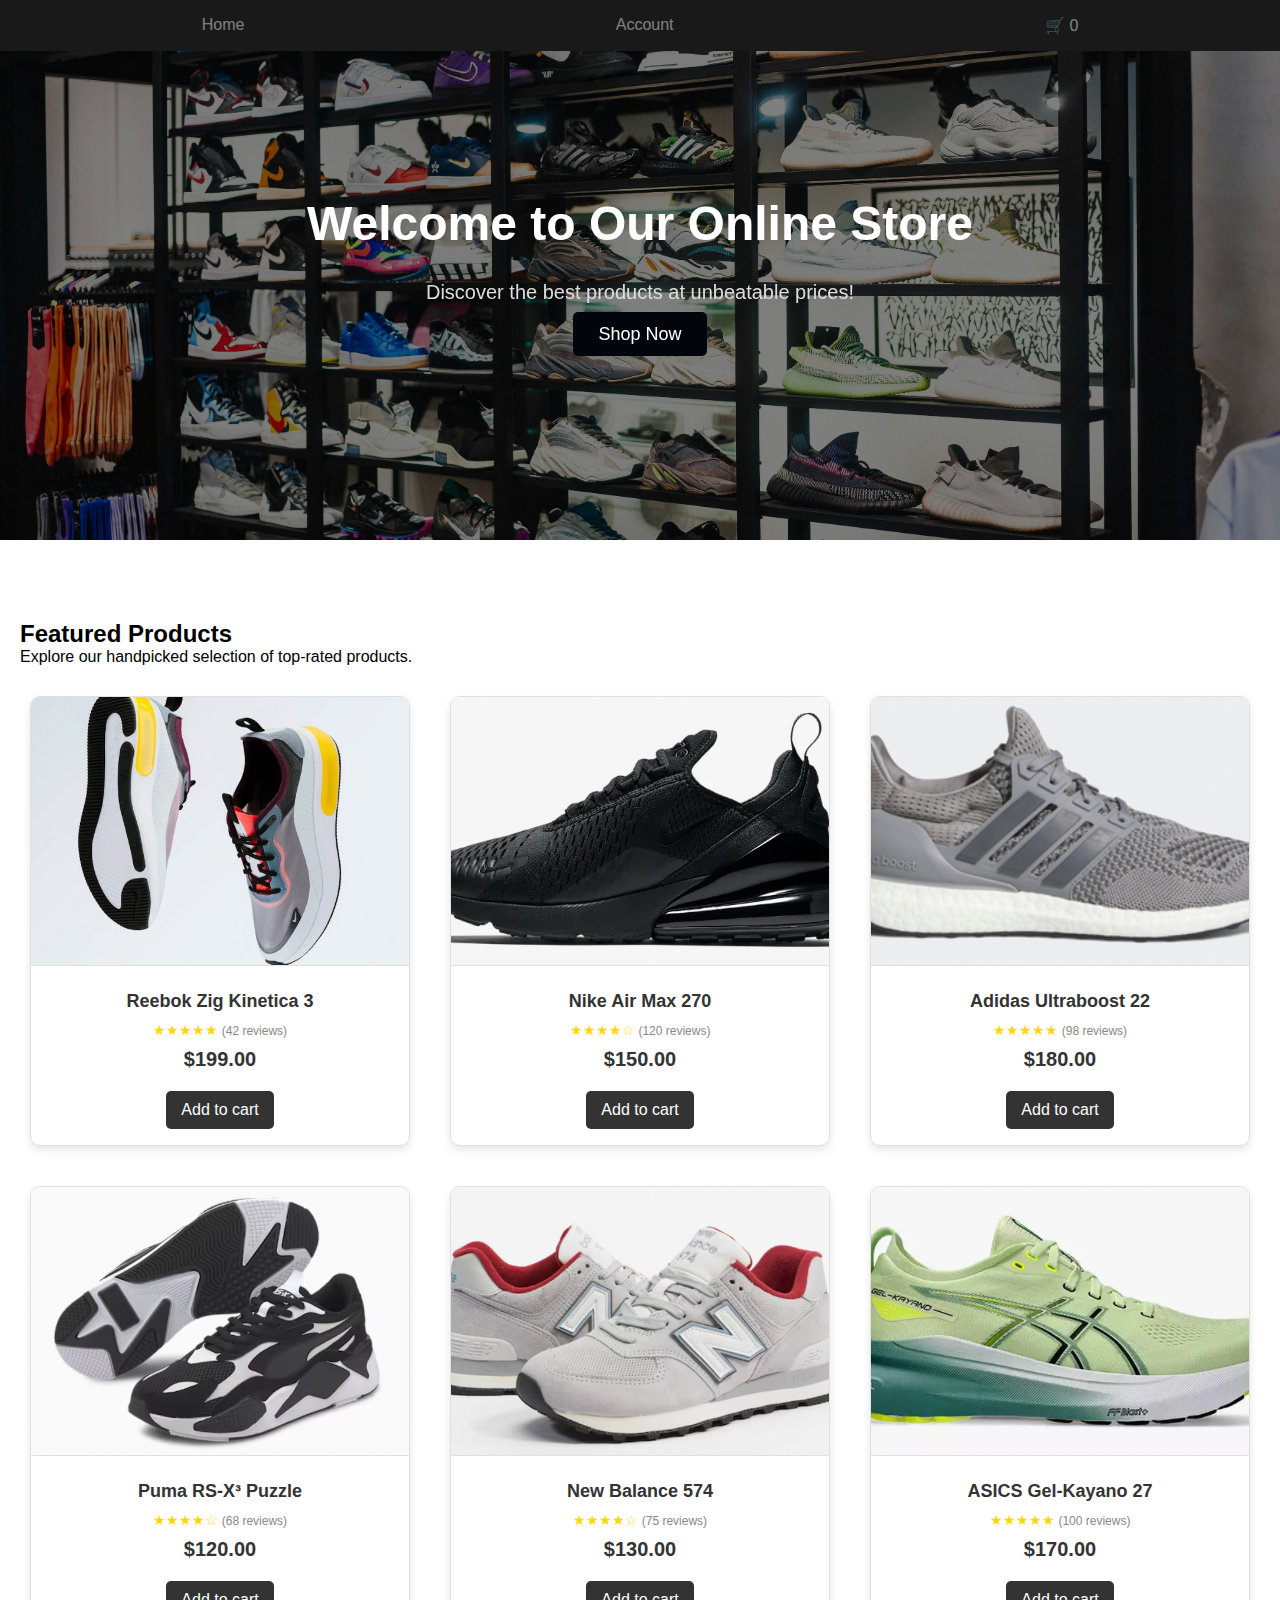
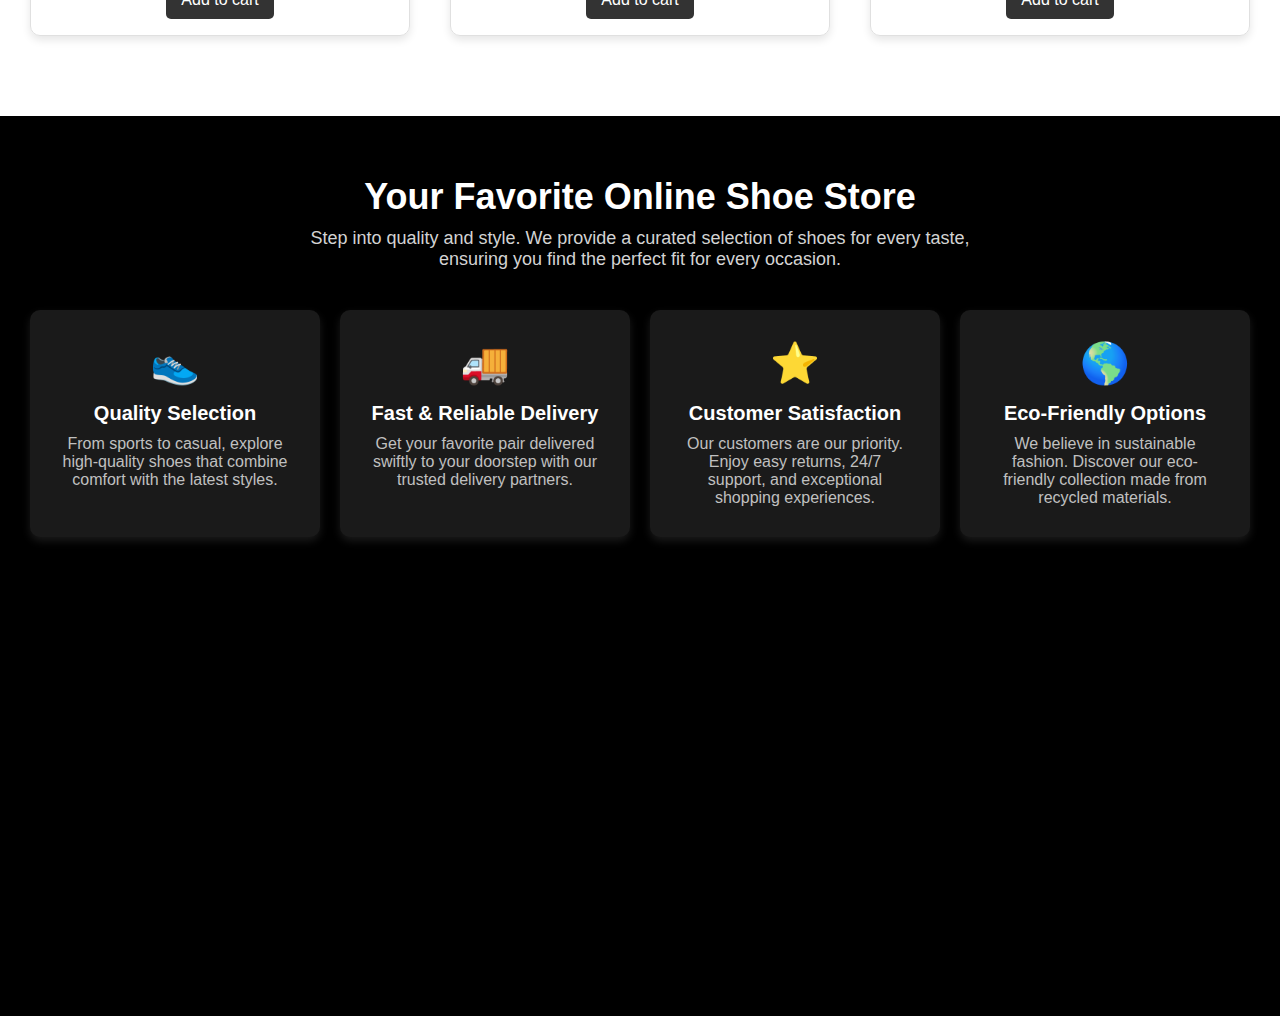
<file: Final Project/index.html>
<!DOCTYPE html>
<html lang="en">
<head>
    <meta charset="UTF-8">
    <meta name="viewport" content="width=device-width, initial-scale=1.0">
    <title>App</title>
    <link rel="stylesheet" href="styles.css">
    <link rel="stylesheet" href="ShoppingCart/shoppingCart.css">
</head>
<body>

    <!-- Navbar -->
    <nav>
        <ul>
            <li><a href="index.html">Home</a></li>
            <li><a href="Account/Account.html">Account</a></li>
            <li class="cart">
                <a href="#" id="cart-icon">
                    <span class="cart-icon">&#128722;</span>
                    <span class="cart-count" id="cart-count">0</span>
                </a>
            </li>
        </ul>
    </nav>

     <!-- Popup Structure -->
     <div id="cart-popup" class="cart-popup" style="display: none;"> <!-- Initially hidden -->
        <div class="cart-popup-content">
            <span class="close-button" id="close-button">&times;</span> 
            <h2>Shopping Cart</h2>
            <div id="shopping-cart-items" class="shopping-cart-items"></div>
            <div class="shopping-cart-total">
                <p id="shopping-cart-total-text" class="shopping-cart-total-text">Subtotal: €0.00</p>
            </div>
            
            <button class="checkout-button">Go to checkout</button>
        </div>
    </div>


    <!-- Hero Banner -->
    <header class="hero-banner">
        <div class="hero-content">
            <h1>Welcome to Our Online Store</h1>
            <p>Discover the best products at unbeatable prices!</p>
            <a href="#featured" class="hero-button">Shop Now</a>
        </div>
    </header>

    <!-- Featured Products Section -->
    <section id="featured">
        <h2>Featured Products</h2>
        <p class="section-description">Explore our handpicked selection of top-rated products.</p>
        <div class="tile-container">
            <!-- Product 1 -->
            <div class="tile">
                <div class="product-tile">
                    <img src="Products/Sneakers.png" alt="Reebok Zig Kinetica 3" class="product-image">
                    <div class="product-info">
                        <h3 class="product-name">Reebok Zig Kinetica 3</h3>
                        <div class="product-rating">★★★★★ <span class="review-count">(42 reviews)</span></div>
                        <p class="product-price">$199.00</p>
                        <button class="add-to-cart-btn" data-item='{"pic": "Products/Sneakers.png","name": "Reebok Zig Kinetica 3", "price": 199, "category": "shoes"}'>Add to cart</button>
                    </div>
                </div>
            </div>
            <!-- Product 2 -->
            <div class="tile">
                <div class="product-tile">
                    <img src="Products/NikeAirMax270.png" alt="Nike Air Max 270" class="product-image">
                    <div class="product-info">
                        <h3 class="product-name">Nike Air Max 270</h3>
                        <div class="product-rating">★★★★☆ <span class="review-count">(120 reviews)</span></div>
                        <p class="product-price">$150.00</p>
                        <button class="add-to-cart-btn" data-item='{"pic": "Products/NikeAirMax270.png", "name": "Nike Air Max 270", "price": 150, "category": "shoes"}'>Add to cart</button>
                    </div>
                </div>
            </div>
            <!-- Product 3 -->
            <div class="tile">
                <div class="product-tile">
                    <img src="Products/AdidasUltraboost.png" alt="Adidas Ultraboost 22" class="product-image">
                    <div class="product-info">
                        <h3 class="product-name">Adidas Ultraboost 22</h3>
                        <div class="product-rating">★★★★★ <span class="review-count">(98 reviews)</span></div>
                        <p class="product-price">$180.00</p>
                        <button class="add-to-cart-btn" data-item='{"pic": "Products/AdidasUltraboost.png","name": "Adidas Ultraboost 22", "price": 180, "category": "shoes"}'>Add to cart</button>
                    </div>
                </div>
            </div>
            <!-- Product 4 -->
            <div class="tile">
                <div class="product-tile">
                    <img src="Products/PumaRSX3.png" alt="Puma RS-X³ Puzzle" class="product-image">
                    <div class="product-info">
                        <h3 class="product-name">Puma RS-X³ Puzzle</h3>
                        <div class="product-rating">★★★★☆ <span class="review-count">(68 reviews)</span></div>
                        <p class="product-price">$120.00</p>
                        <button class="add-to-cart-btn" data-item='{"pic": "Products/PumaRSX3.png","name": "Puma RS-X³ Puzzle", "price": 120, "category": "shoes"}'>Add to cart</button>
                    </div>
                </div>
            </div>
            <!-- Product 5 -->
            <div class="tile">
                <div class="product-tile">
                    <img src="Products/NewBalance574.png" alt="New Balance 574" class="product-image">
                    <div class="product-info">
                        <h3 class="product-name">New Balance 574</h3>
                        <div class="product-rating">★★★★☆ <span class="review-count">(75 reviews)</span></div>
                        <p class="product-price">$130.00</p>
                        <button class="add-to-cart-btn" data-item='{"pic": "Products/NewBalance574.png", "name": "New Balance 574", "price": 130, "category": "shoes"}'>Add to cart</button>
                    </div>
                </div>
            </div>
            <!-- Product 6 -->
            <div class="tile">
                <div class="product-tile">
                    <img src="Products/ASICSGelKayano.png" alt="ASICS Gel-Kayano 27" class="product-image">
                    <div class="product-info">
                        <h3 class="product-name">ASICS Gel-Kayano 27</h3>
                        <div class="product-rating">★★★★★ <span class="review-count">(100 reviews)</span></div>
                        <p class="product-price">$170.00</p>
                        <button class="add-to-cart-btn" data-item='{"pic": "Products/ASICSGelKayano.png","name": "ASICS Gel-Kayano 27", "price": 170, "category": "shoes"}'>Add to cart</button>
                    </div>
                </div>
            </div>
        </div>
    </section>

    <!-- About Section -->
<section class="about-section">
    <div class="about-header">
        <h2>Your Favorite Online Shoe Store</h2>
        <p>Step into quality and style. We provide a curated selection of shoes for every taste, ensuring you find the perfect fit for every occasion.</p>
    </div>

    <div class="about-cards">
        <div class="about-card">
            <div class="card-icon">👟</div>
            <h3>Quality Selection</h3>
            <p>From sports to casual, explore high-quality shoes that combine comfort with the latest styles.</p>
        </div>

        <div class="about-card">
            <div class="card-icon">🚚</div>
            <h3>Fast & Reliable Delivery</h3>
            <p>Get your favorite pair delivered swiftly to your doorstep with our trusted delivery partners.</p>
        </div>

        <div class="about-card">
            <div class="card-icon">⭐</div>
            <h3>Customer Satisfaction</h3>
            <p>Our customers are our priority. Enjoy easy returns, 24/7 support, and exceptional shopping experiences.</p>
        </div>

        <div class="about-card">
            <div class="card-icon">🌎</div>
            <h3>Eco-Friendly Options</h3>
            <p>We believe in sustainable fashion. Discover our eco-friendly collection made from recycled materials.</p>
        </div>
    </div>
</section>



    <script src="script.js"></script>

</body>
</html>
</file>
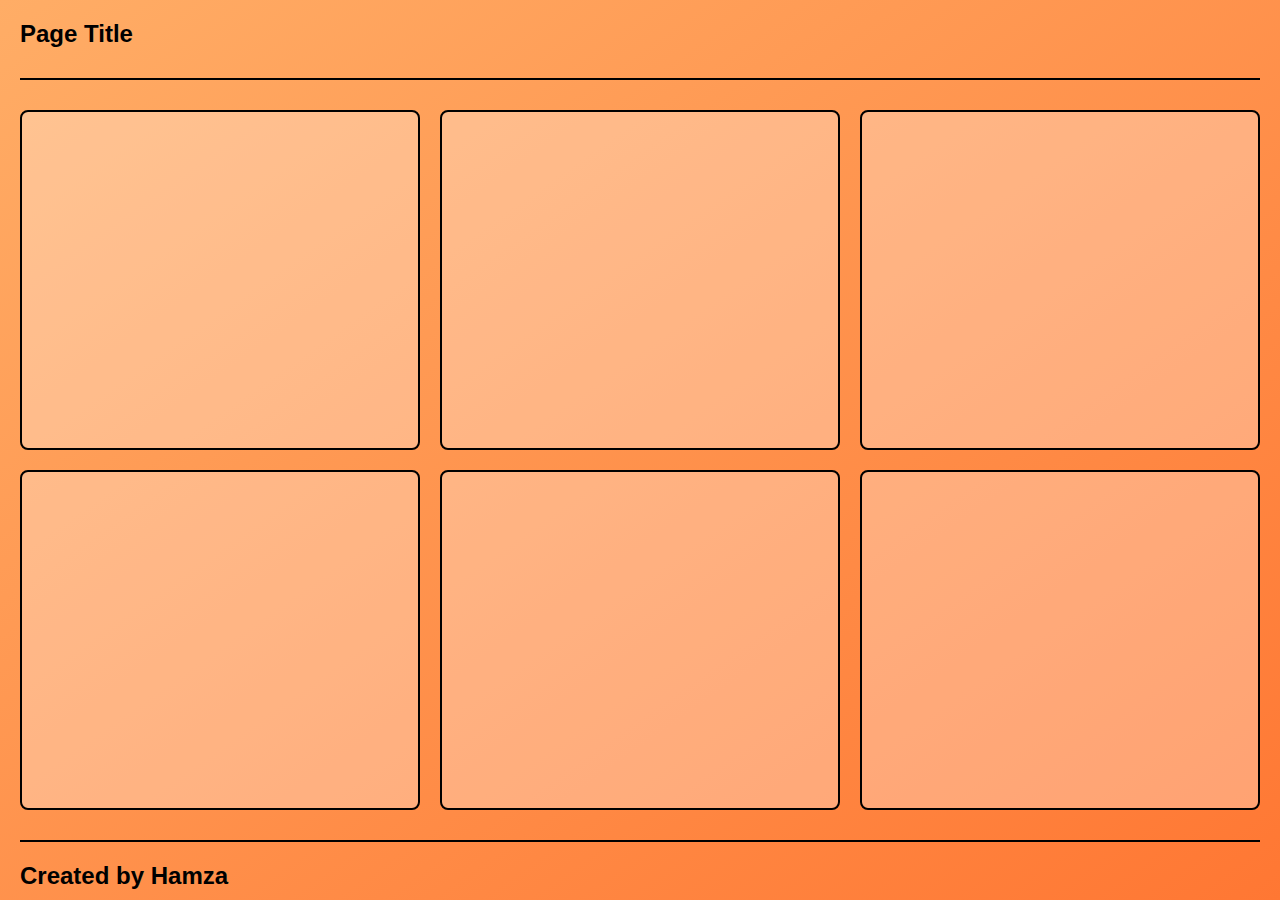
<file: Class 4.html>
<!DOCTYPE html>
<html lang="en">
<head>
  <meta charset="UTF-8">
  <meta name="viewport" content="width=device-width, initial-scale=1.0">
  <title>Responsive Layout</title>
  <style>
    * {
      margin: 0;
      padding: 0;
      box-sizing: border-box;
    }

    body {
      font-family: Arial, sans-serif;
      background: linear-gradient(to bottom right, #ffad66, #ff7733);
      min-height: 100vh;
      display: flex;
      flex-direction: column;
    }

    header {
      text-align: left;
      padding: 20px;
    }

    h1 {
      font-size: 24px;
      font-weight: bold;
    }

    .divider {
      height: 2px;
      background-color: black;
      margin: 10px 20px;
    }

    .grid-container {
      display: grid;
      grid-template-columns: repeat(3, 1fr);
      gap: 20px;
      padding: 20px;
      flex-grow: 1;
    }

    .grid-item {
      background-color: rgba(255, 255, 255, 0.3);
      border-radius: 8px;
      border: 2px solid black;
    }

    footer {
      text-align: left;
      padding: 10px 20px;
      font-size: 24px; 
      font-weight: bold;
    }

    @media (max-width: 768px) {
      .grid-container {
        grid-template-columns: repeat(2, 1fr);
      }
    }

    @media (max-width: 480px) {
      .grid-container {
        grid-template-columns: 1fr;
      }

      h1 {
        font-size: 20px;
      }

      footer {
        font-size: 20px; 
      }
    }
  </style>
</head>
<body>
  <header>
    <h1>Page Title</h1>
  </header>

  <div class="divider"></div>

  <main class="grid-container">
    <div class="grid-item"></div>
    <div class="grid-item"></div>
    <div class="grid-item"></div>
    <div class="grid-item"></div>
    <div class="grid-item"></div>
    <div class="grid-item"></div>
  </main>

  <div class="divider"></div>

  <footer>
    <p>Created by Hamza</p>
  </footer>
</body>
</html>
</file>
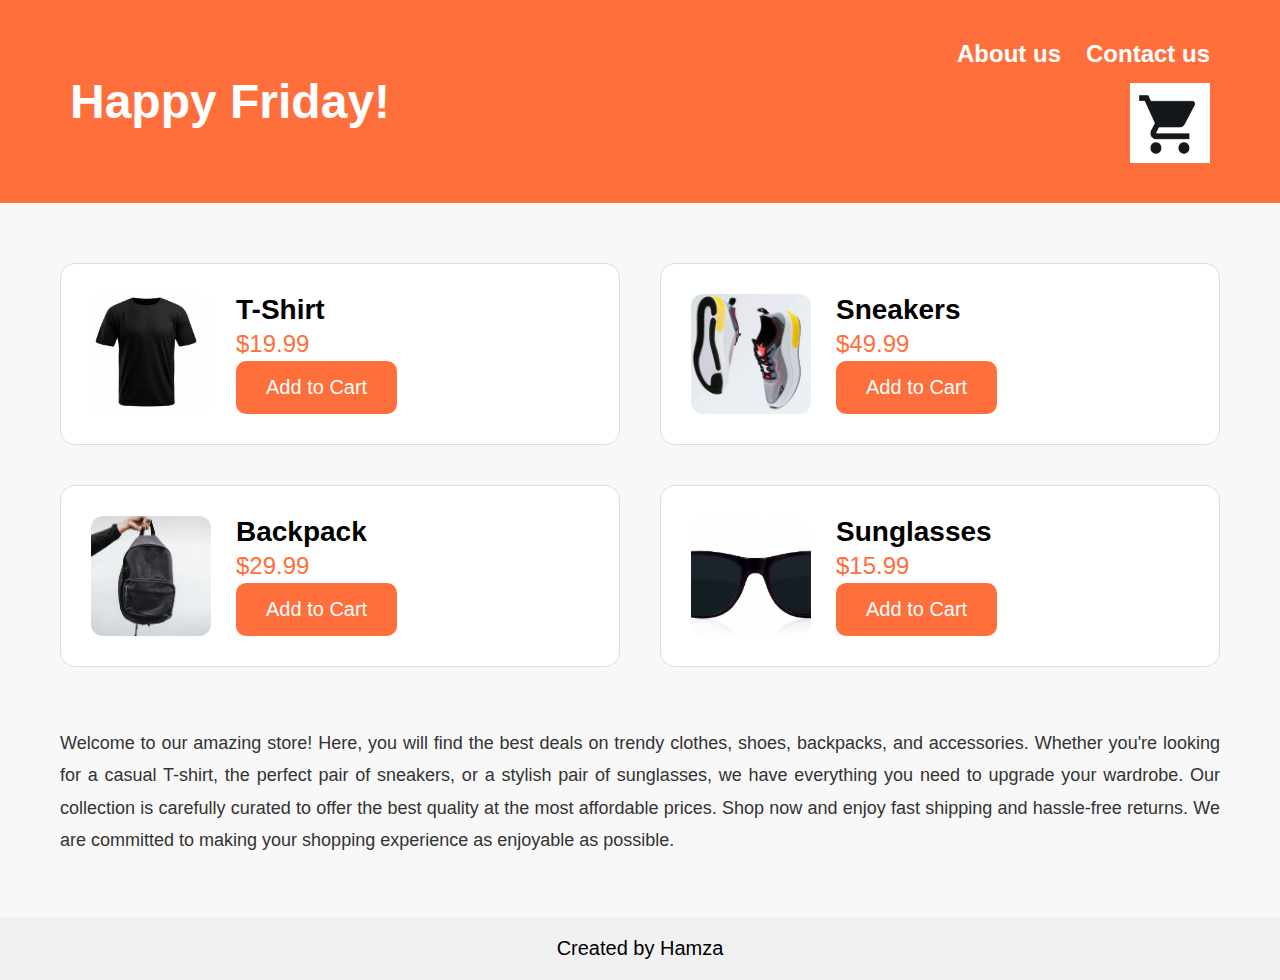
<file: Week Project 1.html>
<!DOCTYPE html>
<html lang="en">
<head>
    <meta charset="UTF-8">
    <meta name="viewport" content="width=device-width, initial-scale=1.0">
    <title>Happy Friday!</title>
    <style>
        /* Reset margins and padding for all elements */
        * {
            margin: 0;
            padding: 0;
            box-sizing: border-box;
            font-family: Arial, sans-serif;
        }

        /* General background color for the body */
        body {
            background-color: #f8f8f8;
        }

        /* Header styling */
        .header {
            background-color: #ff6f3c;
            color: white;
            padding: 40px; /* Increased padding for larger header */
            display: flex;
            align-items: center;
            justify-content: space-between;
            flex-wrap: wrap;
        }

        /* Header title styling */
        .header h1 {
            margin-left: 30px;
            flex: 1;
            font-size: 48px; /* Larger font size for the title */
        }

        /* Wrapper for the navigation and lightbulb image */
        .nav-wrapper {
            display: flex;
            flex-direction: column;
            align-items: flex-end;
            margin-right: 30px;
        }

        /* Navigation links styling */
        .nav {
            display: flex;
            gap: 25px; /* Increase gap between links */
        }

        .nav a {
            color: white;
            text-decoration: none;
            font-weight: bold;
            font-size: 24px; /* Larger font size for links */
        }

        /* Lightbulb image */
        .lightbulb {
            width: 80px;
            height: 80px;
            margin-top: 15px;
        }

        /* Grid layout for the shopping items */
        .content-grid {
            display: grid;
            grid-template-columns: repeat(2, 1fr); /* Two columns */
            gap: 40px; /* Increased gap between boxes */
            margin: 60px;
        }

        /* Styling for individual item boxes */
        .box {
            display: flex;
            border: 1px solid #ddd;
            border-radius: 15px;
            background-color: white;
            padding: 30px; /* Larger padding inside each box */
            gap: 25px; /* Increased space between image and text */
        }

        /* Image styling */
        .item-image {
            width: 120px;
            height: 120px;
            object-fit: cover;
            border-radius: 12px; /* Slightly larger border radius */
        }

        /* Item details section */
        .item-details {
            display: flex;
            flex-direction: column;
            justify-content: space-between;
            flex: 1;
        }

        /* Item name and price */
        .item-name {
            font-size: 28px; /* Larger font for item names */
            font-weight: bold;
        }

        .price {
            font-size: 24px; /* Larger font for prices */
            color: #ff6f3c;
        }

        /* Add to cart button */
        .add-to-cart {
            padding: 15px 30px; /* Larger button padding */
            background-color: #ff6f3c;
            color: white;
            border: none;
            border-radius: 10px;
            font-size: 20px; /* Larger font for button text */
            cursor: pointer;
            align-self: flex-start;
        }

        .add-to-cart:hover {
            background-color: #e65a2e;
        }

        /* Long text section styling */
        .long-text {
            margin: 60px;
            font-size: 18px;
            line-height: 1.8;
            color: #333;
            text-align: justify;
        }

        /* Footer styling */
        footer {
            text-align: center;
            padding: 20px; /* Larger footer padding */
            background-color: #f1f1f1;
            margin-top: 60px;
            font-size: 20px; /* Larger font for footer text */
        }

        /* Responsive layout for tablets */
        @media (max-width: 768px) {
            .content-grid {
                grid-template-columns: 1fr; /* Switch to single column */
            }
        }

        /* Adjustments for smaller screens */
        @media (max-width: 480px) {
            .box {
                padding: 15px; /* Reduced padding for smaller screens */
            }

            .item-image {
                width: 80px;
                height: 80px;
            }

            .add-to-cart {
                padding: 12px 20px;
                font-size: 18px;
            }

            .header h1 {
                font-size: 32px;
            }

            .nav a {
                font-size: 20px;
            }

            footer {
                font-size: 18px;
            }
        }
    </style>
</head>
<body>
    <!-- Header section -->
    <header class="header">
        <h1>Happy Friday!</h1>
        <div class="nav-wrapper">
            <div class="nav">
                <a href="#">About us</a>
                <a href="#">Contact us</a>
            </div>
            <img src="Shopping Cart.png" alt="Lightbulb" class="lightbulb">
        </div>
    </header>

    <!-- Grid of shopping items -->
    <section class="content-grid">
        <!-- Item 1 -->
        <div class="box">
            <img src="T-shirt.png" alt="T-Shirt" class="item-image">
            <div class="item-details">
                <div class="item-name">T-Shirt</div>
                <div class="price">$19.99</div>
                <button class="add-to-cart">Add to Cart</button>
            </div>
        </div>

        <!-- Item 2 -->
        <div class="box">
            <img src="Sneakers.png" alt="Sneakers" class="item-image">
            <div class="item-details">
                <div class="item-name">Sneakers</div>
                <div class="price">$49.99</div>
                <button class="add-to-cart">Add to Cart</button>
            </div>
        </div>

        <!-- Item 3 -->
        <div class="box">
            <img src="BackPack.png" alt="Backpack" class="item-image">
            <div class="item-details">
                <div class="item-name">Backpack</div>
                <div class="price">$29.99</div>
                <button class="add-to-cart">Add to Cart</button>
            </div>
        </div>

        <!-- Item 4 -->
        <div class="box">
            <img src="Sunglasses.png" alt="Sunglasses" class="item-image">
            <div class="item-details">
                <div class="item-name">Sunglasses</div>
                <div class="price">$15.99</div>
                <button class="add-to-cart">Add to Cart</button>
            </div>
        </div>
    </section>

    <!-- Long text section -->
    <section class="long-text">
        <p>
            Welcome to our amazing store! Here, you will find the best deals on trendy clothes, shoes, backpacks, and accessories. 
            Whether you're looking for a casual T-shirt, the perfect pair of sneakers, or a stylish pair of sunglasses, 
            we have everything you need to upgrade your wardrobe. Our collection is carefully curated to offer the best 
            quality at the most affordable prices. Shop now and enjoy fast shipping and hassle-free returns. 
            We are committed to making your shopping experience as enjoyable as possible.
        </p>
    </section>

    <!-- Footer section -->
    <footer>
        <p>Created by Hamza</p>
    </footer>
</body>
</html>
</file>
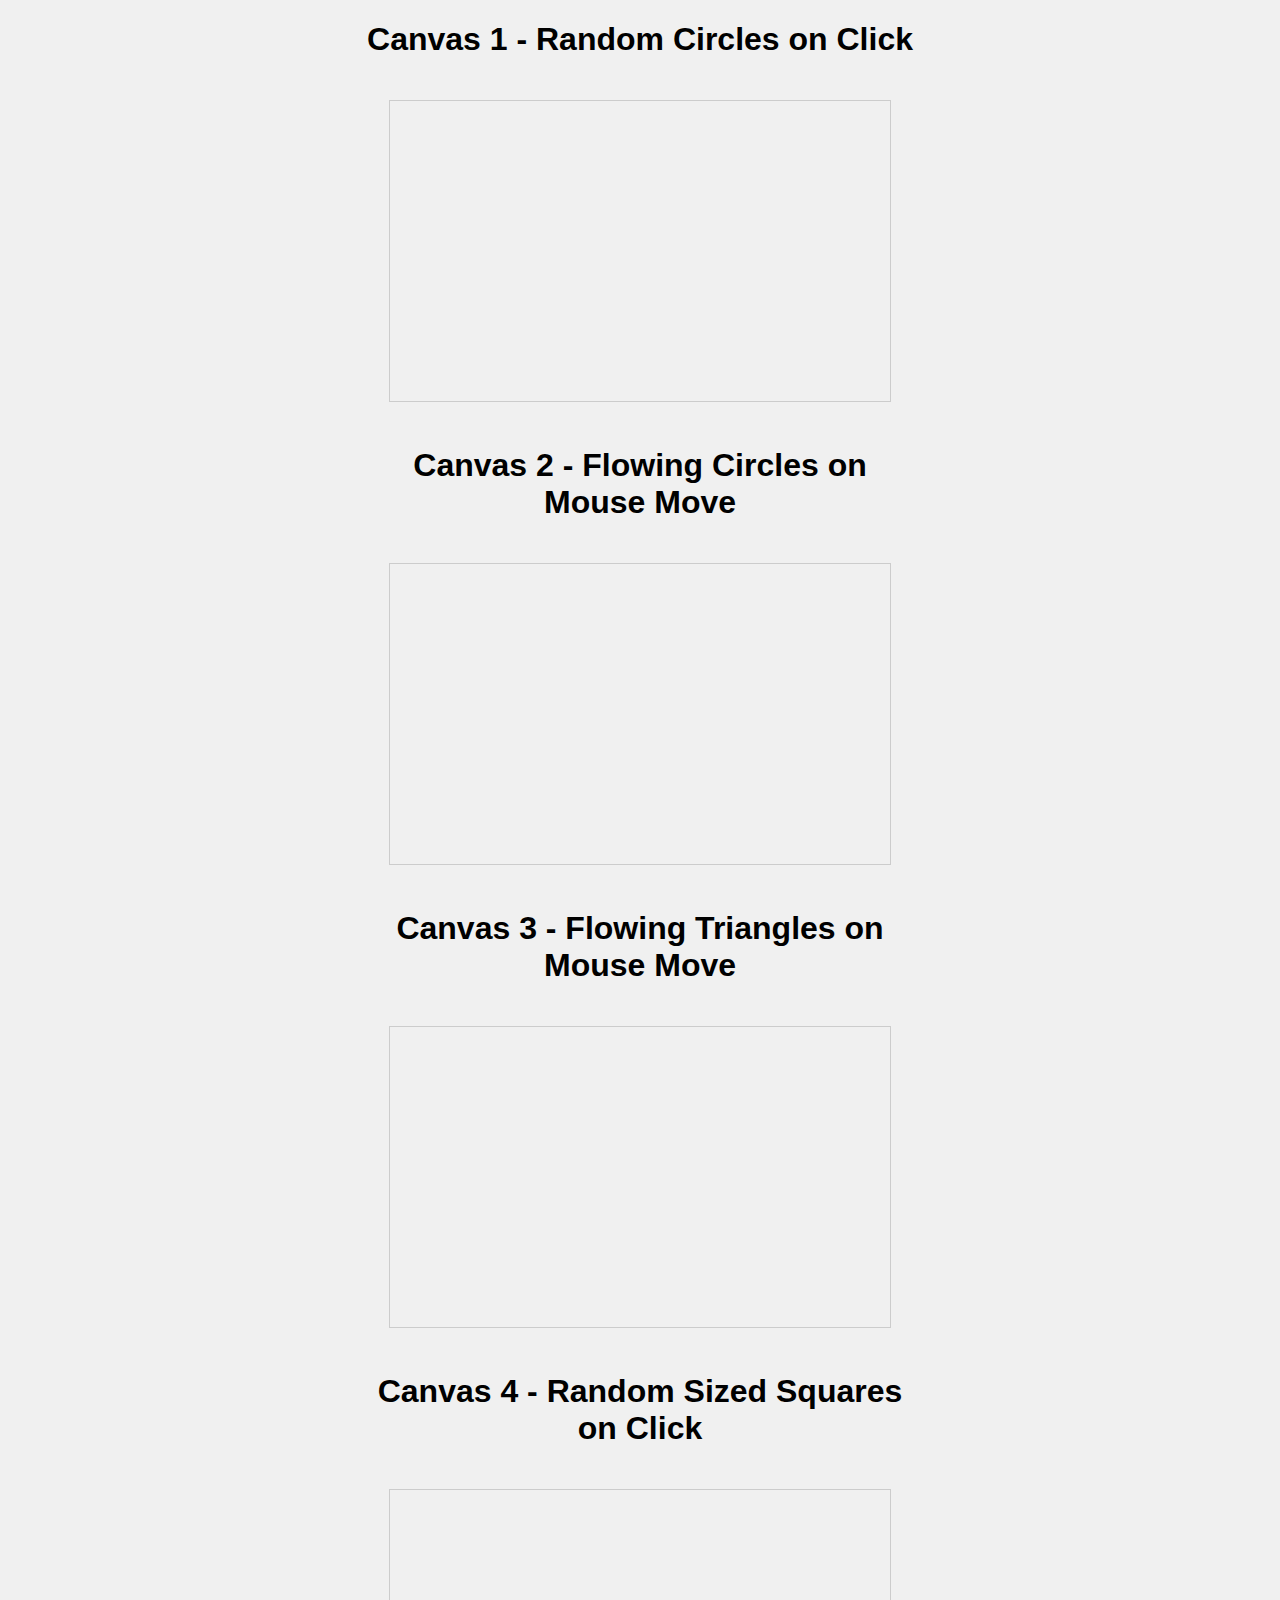
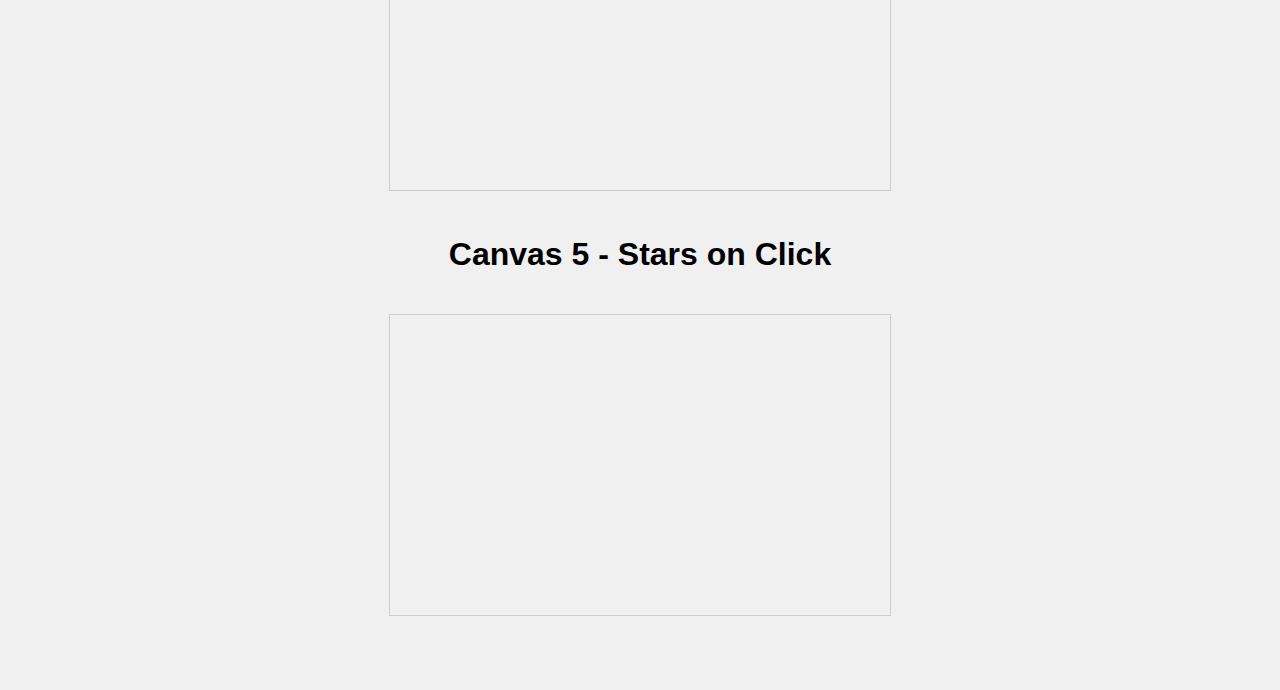
<file: Class Project 11/main.html>
<!DOCTYPE html>
<html lang="en">
<head>
    <meta charset="UTF-8">
    <meta name="viewport" content="width=device-width, initial-scale=1.0">
    <title>Canvas Drawing Project</title>
    <link rel="stylesheet" href="styles.css">
</head>
<body>
    <div class="container">
        <h1>Canvas 1 - Random Circles on Click</h1>
        <canvas id="canvas1"></canvas>

        <h1>Canvas 2 - Flowing Circles on Mouse Move</h1>
        <canvas id="canvas2"></canvas>

        <h1>Canvas 3 - Flowing Triangles on Mouse Move</h1>
        <canvas id="canvas3"></canvas>

        <h1>Canvas 4 - Random Sized Squares on Click</h1>
        <canvas id="canvas4"></canvas>

        <h1>Canvas 5 - Stars on Click</h1>
        <canvas id="canvas5"></canvas>
    </div>
    <script src="script.js"></script>
</body>
</html>
</file>
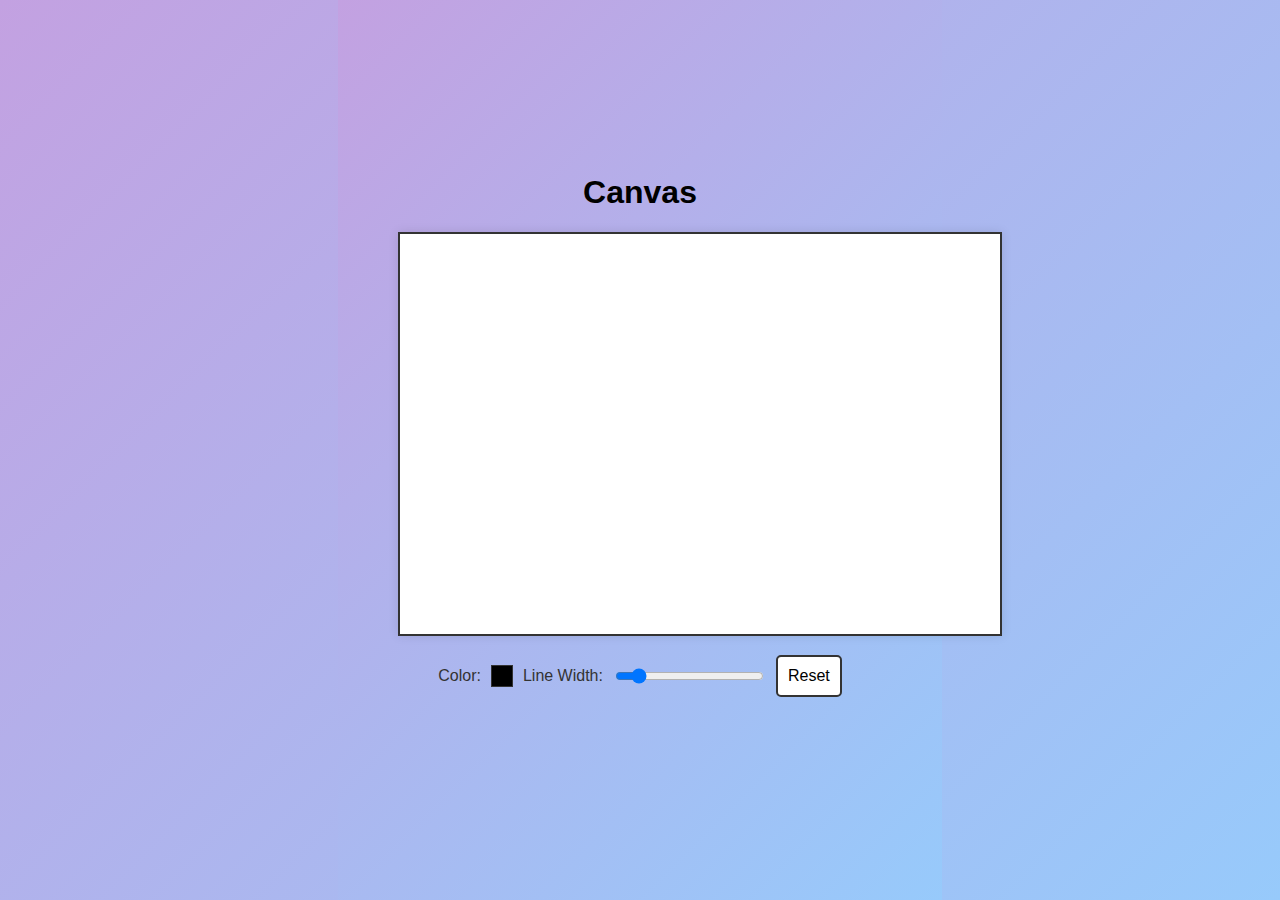
<file: Class Project 12/main.html>
<!DOCTYPE html>
<html lang="en">
<head>
    <meta charset="UTF-8">
    <meta name="viewport" content="width=device-width, initial-scale=1.0">
    <title>Canvas Drawing Project</title>
    <link rel="stylesheet" href="styles.css">
</head>
<body>
    <div class="container">
        <h1>Canvas</h1>
        <canvas id="drawingCanvas" width="600" height="400"></canvas>

        <div class="controls">
            <label for="colorPicker">Color:</label>
            <input type="color" id="colorPicker" value="#000000" style="display: none;">
            <div id="colorDisplay"></div>

            <label for="lineWidth">Line Width:</label>
            <input type="range" id="lineWidth" min="1" max="20" value="2">

            <button id="clearButton">Reset</button>
        </div>
    </div>
    <script src="script.js"></script>
</body>
</html>
</file>
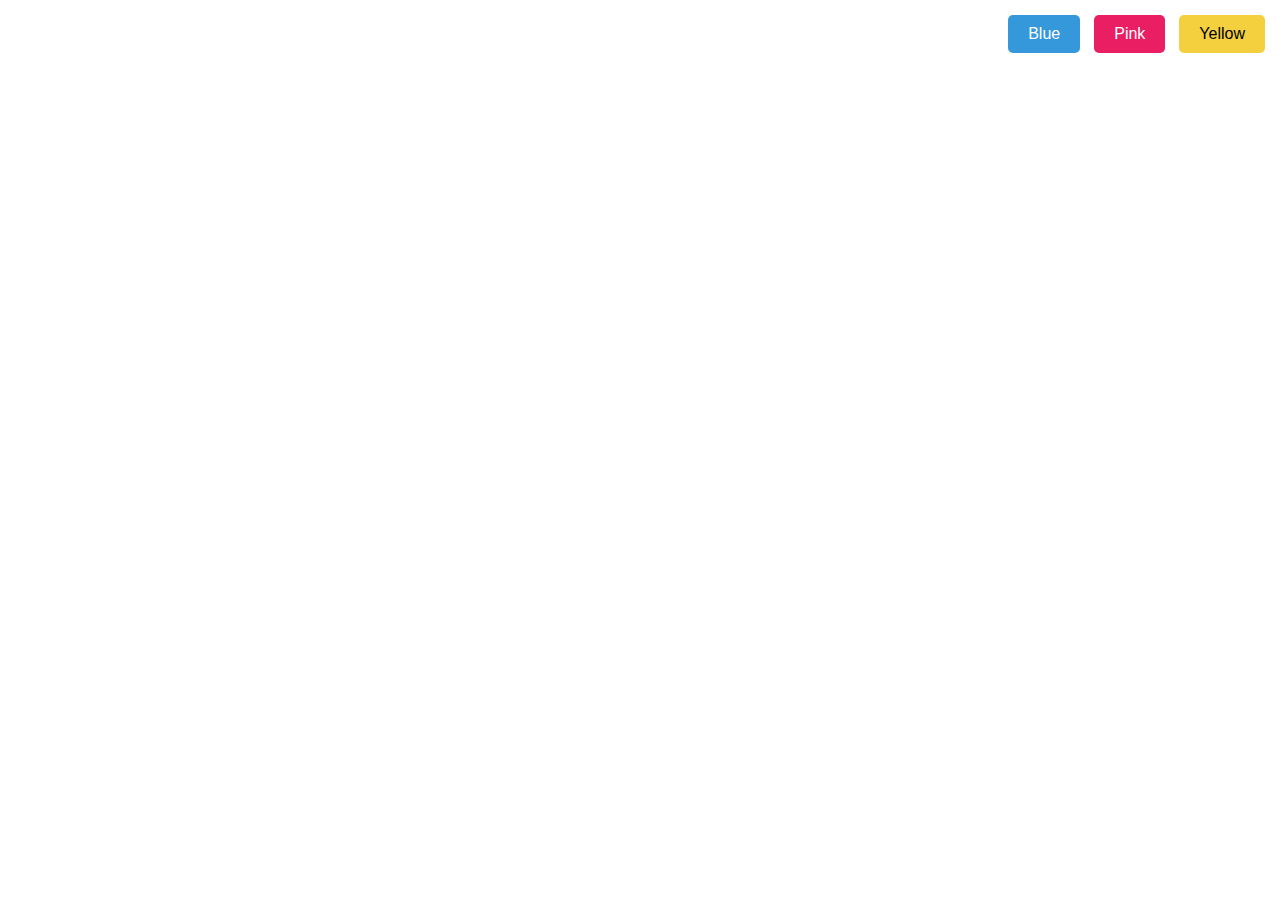
<file: Class Project 6/main.html>
<!DOCTYPE html>
<html lang="en">
<head>
    <meta charset="UTF-8">
    <meta name="viewport" content="width=device-width, initial-scale=1.0">
    <title>Color Switcher</title>
    <link rel="stylesheet" href="styles.css">
</head>
<body>
    <div class="button-container">
        <button class="color-button" data-color="blue">Blue</button>
        <button class="color-button" data-color="pink">Pink</button>
        <button class="color-button" data-color="yellow">Yellow</button>
    </div>

    <script src="script.js"></script>
</body>
</html>
</file>
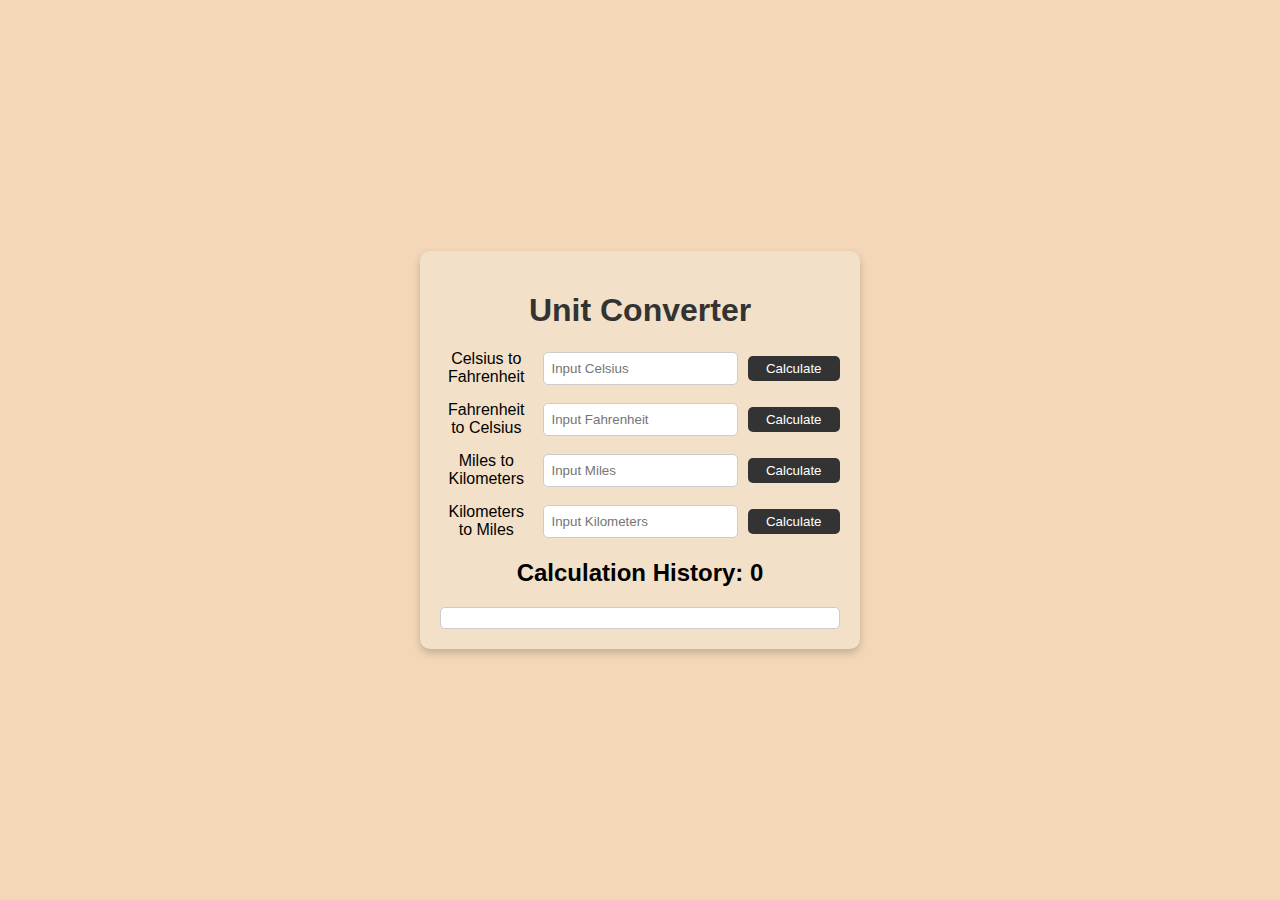
<file: Week 2 Project/main.html>
<!DOCTYPE html>
<html lang="en">
<head>
    <meta charset="UTF-8">
    <meta name="viewport" content="width=device-width, initial-scale=1.0">
    <title>Unit Converter</title>
    <link rel="stylesheet" href="styles.css">
</head>
<body>
    <!-- Main container for the unit converter app -->
    <div class="container">
        <h1>Unit Converter</h1>
        
        <!-- Conversion input sections, each with a label, input field, and button -->
        <div class="converter">
            <!-- Celsius to Fahrenheit conversion section -->
            <div class="conversion">
                <label for="celsius">Celsius to Fahrenheit</label>
                <input id="celsius" type="number" placeholder="Input Celsius" onkeypress="submitOnEnter(event, 'cToF')">
                <button onclick="convert('cToF')">Calculate</button>
            </div>

            <!-- Fahrenheit to Celsius conversion section -->
            <div class="conversion">
                <label for="fahrenheit">Fahrenheit to Celsius</label>
                <input id="fahrenheit" type="number" placeholder="Input Fahrenheit" onkeypress="submitOnEnter(event, 'fToC')">
                <button onclick="convert('fToC')">Calculate</button>
            </div>

            <!-- Miles to Kilometers conversion section -->
            <div class="conversion">
                <label for="miles">Miles to Kilometers</label>
                <input id="miles" type="number" placeholder="Input Miles" onkeypress="submitOnEnter(event, 'mToKm')">
                <button onclick="convert('mToKm')">Calculate</button>
            </div>

            <!-- Kilometers to Miles conversion section -->
            <div class="conversion">
                <label for="kilometers">Kilometers to Miles</label>
                <input id="kilometers" type="number" placeholder="Input Kilometers" onkeypress="submitOnEnter(event, 'kmToM')">
                <button onclick="convert('kmToM')">Calculate</button>
            </div>
        </div>

        <!-- Section to display the calculation history count and list -->
        <h2>Calculation History: <span id="conversion-count">0</span></h2>
        <div id="history" class="history">
        </div>

    </div>

    <!-- Link to the JavaScript file for functionality -->
    <script src="script.js"></script>
</body>
</html>
</file>
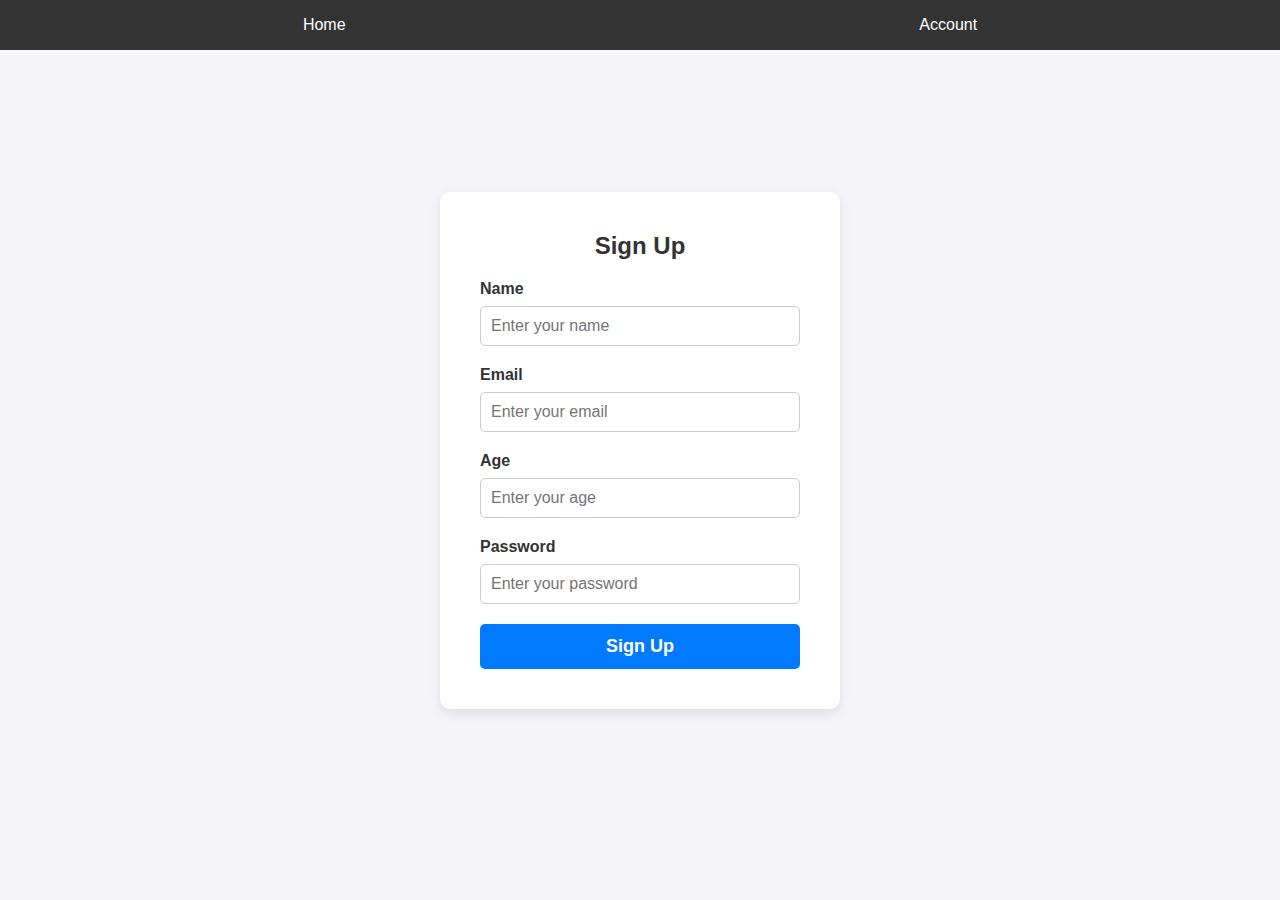
<file: Final Project/Account/Account.html>
<!-- Account.html -->
<!DOCTYPE html>
<html lang="en">
<head>
    <meta charset="UTF-8">
    <meta name="viewport" content="width=device-width, initial-scale=1.0">
    <title>Section 2</title>
    <link rel="stylesheet" href="Account.css">
    <link rel="stylesheet" href="../styles.css">
</head>
<body>
    <!-- Navbar -->
    <nav>
        <ul>
            <li><a href="../index.html">Home</a></li>
            <li><a href="Account.html">Account</a></li>
        </ul>
    </nav>

    <section id="Home">
        <div class="form-container">
            <h2>Sign Up</h2>
            <form id="signup-form">
                <label for="name">Name</label>
                <input type="text" id="name" name="name" placeholder="Enter your name" required>
                
                <label for="email">Email</label>
                <input type="email" id="email" name="email" placeholder="Enter your email" required>
                
                <label for="age">Age</label>
                <input type="number" id="age" name="age" placeholder="Enter your age" required min="1">
                
                <label for="password">Password</label>
                <input type="password" id="password" name="password" placeholder="Enter your password" required>
    
                <button type="submit">Sign Up</button>
        </form>
    </div>
    </section>

</body>
</html>
</file>
<file: Final Project/ShoppingCart/shoppingCart.css>
/* POPUP */
#cart-popup {
    display: none; /* Initially hidden */
    position: fixed;
    top: 50px; /* Adjust the top position */
    right: 50px; /* Align to the right */
    width: 300px; /* Set the desired width */
    height: auto; /* Set height, or use a specific value */
    max-height: 80vh; /* Optional: Set max height for scrolling */
    background-color: #ffffff;
    box-shadow: 0 4px 8px rgba(0, 0, 0, 0.2);
    z-index: 1000;
    overflow-y: auto; /* Allows scrolling if content is too long */
    border-radius: 8px; /* Optional: Rounds corners */
    padding: 20px;
}

/* Title of the shopping cart */
.cart-popup-content h2 {
    font-size: 24px;
    margin-bottom: 15px;
    color: #333;
}

/* Container for the items */
.shopping-cart-items {
    margin-bottom: 20px;
    max-height: 200px; /* Limit height and make it scrollable if necessary */
    overflow-y: auto;
}

/* Styles for each item inside the cart */
.cart-item {
    display: flex;
    align-items: center;
    gap: 10px; /* Space between image and text */
    margin: 10px 0;
    padding: 5px;
    border-bottom: 1px solid #f0f0f0;
}

/* Image styling for each cart item */
.cart-item-image {
    width: 40px;
    height: 40px;
    object-fit: cover;
    border-radius: 5px; /* Rounded corners */
}

/* Text for each item inside the cart */
.cart-item span {
    font-size: 16px;
    color: #333;
    flex: 1; /* Allows the text to take up remaining space */
}

/* Total text style */
.shopping-cart-total-text {
    font-size: 18px;
    font-weight: bold;
    color: #333;
    text-align: right;
    margin-bottom: 20px;
}

/* Checkout button styling */
.checkout-button {
    display: block;
    width: 100%;
    padding: 10px 0;
    font-size: 18px;
    font-weight: bold;
    color: #ffffff;
    background-color: #000204;
    border: none;
    border-radius: 5px;
    cursor: pointer;
    text-align: center;
    transition: background-color 0.3s;
}

.checkout-button:hover {
    background-color: #333e46;
}

/* Close button styling */
.close-button {
    position: absolute;
    top: 10px;
    right: 10px;
    background-color: transparent;
    border: none;
    font-size: 24px;
    font-weight: bold;
    color: #333;
    cursor: pointer;
    transition: color 0.3s;
}

.close-button:hover {
    color: #555;
}
</file>
<file: Class Project 11/styles.css>
body, html {
    display: flex;
    justify-content: center;
    align-items: center;
    flex-direction: column;
    margin: 0;
    padding: 0;
    font-family: Arial, sans-serif;
    overflow: auto; /* Enable page scrolling */
    background-color: #f0f0f0;
}

.container {
    text-align: center;
    width: 80%;
    margin-bottom: 50px;
}

canvas {
    border: 1px solid #ccc;
    margin: 20px;
    width: 500px;
    height: 300px;
}
</file>
<file: Class Project 12/styles.css>
body, html {
    display: flex;
    justify-content: center;
    align-items: center;
    flex-direction: column;
    margin: 0;
    padding: 0;
    font-family: Arial, sans-serif;
    background: linear-gradient(135deg, #c3a1e1, #97cafb);
    height: 100vh;
}

.container {
    text-align: center;
    width: 80%;
    max-width: 800px;
    margin-bottom: 50px;
}

canvas {
    border: 2px solid #333;
    background-color: #ffffff;
    box-shadow: 0 0 10px rgba(0, 0, 0, 0.1);
}

.controls {
    margin-top: 15px;
    display: flex;
    justify-content: center;
    gap: 10px;
    align-items: center;
}

button, input[type="range"] {
    padding: 10px;
    font-size: 16px;
    cursor: pointer;
}

button {
    background-color: #ffffff;
    border: 2px solid #333;
    border-radius: 5px;
}

label {
    font-size: 16px;
    color: #333;
}

#colorDisplay {
    width: 20px;
    height: 20px;
    border: 1px solid #333;
    background-color: #000000; /* Initial color */
    cursor: pointer;
}
</file>
<file: Class Project 6/styles.css>
body {
    margin: 0;
    height: 100vh;
    background-color: white; 
    display: flex;
    justify-content: center;
    align-items: center;
}

.button-container {
    position: absolute;
    top: 10px;
    right: 10px;
}

.color-button {
    margin: 5px;
    padding: 10px 20px;
    border: none;
    cursor: pointer;
    font-size: 16px;
    border-radius: 5px;
    color: white; 
}

.color-button[data-color="blue"] {
    background-color: #3498db;
    color: white; 
}

.color-button[data-color="pink"] {
    background-color: #e91e63;
    color: white; 
}

.color-button[data-color="yellow"] {
    background-color: #f4d03f;
    color: black; 
}
</file>
<file: Week 2 Project/styles.css>
/* Styling for the entire body */
body {
    font-family: Arial, sans-serif;
    background-color: #f4d7b8;
    display: flex;
    justify-content: center;
    align-items: center;
    height: 100vh;
    margin: 0;
}

/* Styling for the main container */
.container {
    text-align: center;
    max-width: 400px;
    padding: 20px;
    border-radius: 10px;
    background-color: #f2e0c9;
    box-shadow: 0 4px 8px rgba(0, 0, 0, 0.2);
}

/* Heading styling */
h1 {
    font-size: 2em;
    color: #333;
}

/* Layout for converter sections */
.converter {
    display: grid;
    gap: 15px;
}

/* Layout for individual conversion sections */
.conversion {
    display: grid;
    grid-template-columns: 1fr 2fr 1fr;
    align-items: center;
    gap: 10px; /* Adds space between the elements */
}

/* Styling for the input fields */
input[type="number"] {
    padding: 8px;
    border-radius: 5px;
    border: 1px solid #ccc;
}

/* Styling for the calculate buttons */
button {
    padding: 5px 10px;
    border: none;
    border-radius: 5px;
    background-color: #333;
    color: #fff;
    cursor: pointer;
    transition: background-color 0.3s;
}

button:hover {
    background-color: #555;
}

/* Styling for the history section */
.history {
    margin-top: 20px;
    padding: 10px;
    background-color: #fff;
    border-radius: 5px;
    border: 1px solid #ccc;
}

/* Styling for individual history items */
.history-item {
    margin: 5px 0;
    padding: 5px;
    background-color: #f0f0f0;
    border-radius: 5px;
    animation: slideIn 1s ease forwards;
    opacity: 0; /* Start hidden */
}

/* Define the slide-in animation for history items */
@keyframes slideIn {
    0% {
        transform: translateX(-20px);
        opacity: 0;
    }
    100% {
        transform: translateX(0);
        opacity: 1;
    }
}
</file>
<file: Final Project/styles.css>
/* Basic Reset */
* {
    margin: 0;
    padding: 0;
    box-sizing: border-box;
}

body {
    font-family: Arial, sans-serif;
}

/* Navbar styling */
nav {
    background-color: #333;
    padding: 1em;
    position: fixed;
    width: 100%;
    top: 0;
    z-index: 1;
}

nav ul {
    list-style: none;
    display: flex;
    justify-content: space-around;
}

nav ul li a {
    color: white;
    text-decoration: none;
    padding: 0.5em 1em;
}

nav ul li a:hover {
    background-color: #555;
    border-radius: 5px;
}

/* Responsive Navbar */
@media (max-width: 768px) {
    nav ul {
        flex-direction: column;
        padding: 0;
        gap: 10px;
    }
}

/* Section styling */
section {
    padding: 80px 20px;
    min-height: 100vh;
}

/* TILE ----------------------------------------------  */

/* Container for all tiles */
.tile-container {
    display: grid;
    grid-template-columns: repeat(3, 1fr); /* 3 columns per row */
    gap: 40px; /* Small gap between tiles */
    padding: 30px 10px 0; /* Top, Left, Right */
    width: 100%;
    box-sizing: border-box;
}

/* Responsive grid layout for tile container */
@media (max-width: 1024px) {
    .tile-container {
        grid-template-columns: repeat(2, 1fr); /* 2 columns for large screens, computer,tablets */
    }
}

@media (max-width: 600px) {
    .tile-container {
        grid-template-columns: 1fr; /* 1 column for mobile */
        padding: 0 5px;
    }
}

/* Styling for each product tile */
.product-tile {
    border: 1px solid #e0e0e0;
    border-radius: 10px;
    overflow: hidden;
    width: 100%;
    height: 450px; 
    box-shadow: 0 4px 8px rgba(0, 0, 0, 0.1);
    transition: transform 0.2s;
    text-align: center;
    display: flex;
    flex-direction: column;
    justify-content: space-between;
}

.product-tile:hover {
    transform: scale(1.03);
}


/* Product image */
.product-image {
    width: 100%;
    height: 60%;
    object-fit: cover;
    border-bottom: 1px solid #e0e0e0;
}

/* Product information container */
.product-info {
    padding: 15px;
    flex: 1;
}

/* Product name */
.product-name {
    font-size: 18px;
    font-weight: bold;
    color: #333;
    margin: 10px 0;
}

/* Rating */
.product-rating {
    font-size: 14px;
    color: #FFD700;
    margin: 5px 0;
}

.review-count {
    font-size: 12px;
    color: #888;
}

/* Product price */
.product-price {
    font-size: 20px;
    font-weight: bold;
    color: #333;
    margin: 10px 0;
}

/* Options for color and size */
.product-options {
    display: flex;
    flex-direction: column;
    align-items: center;
    gap: 10px;
}


/* Add to cart button */
.add-to-cart-btn {
    background-color: #333;
    color: #fff;
    padding: 10px 15px;
    border: none;
    border-radius: 5px;
    font-size: 16px;
    cursor: pointer;
    margin-top: 10px;
    transition: background-color 0.3s;
}

.add-to-cart-btn:hover {
    background-color: #555;
}

/* Responsive adjustments for typography */
@media (max-width: 768px) {
    .product-name {
        font-size: 16px;
    }
    .product-price {
        font-size: 18px;
    }
    .size-option {
        font-size: 12px;
    }
    .add-to-cart-btn {
        font-size: 14px;
    }
}



/* Hero Banner ----------------------------------------------  */


/* Hero Banner with Overlay */
.hero-banner {
    position: relative;
    background: url('ShoeStore.jpg') center/cover no-repeat;
    color: white;
    text-align: center;
    padding: 100px 20px;
    display: flex;
    align-items: center;
    justify-content: center;
    min-height: 60vh;
    overflow: hidden;
}

/* Dark overlay for text readability */
.hero-banner::before {
    content: "";
    position: absolute;
    top: 0;
    left: 0;
    width: 100%;
    height: 100%;
    background: rgba(0, 0, 0, 0.5); /* Adjust the opacity as needed */
    z-index: 1;
}

/* Hero content styling with z-index to place it above the overlay */
.hero-content {
    position: relative;
    z-index: 2; /* Ensures content is above the overlay */
    padding: 20px 30px;
    border-radius: 10px;
}

.hero-content h1 {
    font-size: 48px;
    padding-bottom: 30px;
    color: #fff;
}

.hero-content p {
    font-size: 20px;
    margin-bottom: 20px;
    color: #ddd;
}

.hero-button {
    background-color: #02060c;
    color: white;
    padding: 12px 25px;
    border: none;
    border-radius: 5px;
    text-decoration: none;
    font-size: 18px;
    cursor: pointer;
    transition: background-color 0.3s;
}

.hero-button:hover {
    background-color: #0056b3;
}

/* ABOUT ----------------------------------------------  */


/* About Section Styling */
.about-section {
    background-color: #000000; /* Pure black background */
    color: white;
    text-align: center;
    padding: 60px 20px;
    font-family: Arial, sans-serif;
}

/* About Header */
.about-header h2 {
    font-size: 36px;
    margin-bottom: 10px;
    color: #ffffff; /* Pure white for the header text */
}

.about-header p {
    font-size: 18px;
    color: #d3d3d3; /* Lighter gray for description text */
    max-width: 700px;
    margin: 0 auto 40px;
}

/* Cards Container */
.about-cards {
    display: grid;
    grid-template-columns: repeat(auto-fit, minmax(200px, 1fr));
    gap: 20px;
    padding: 0 10px;
}

/* Individual Card Styling */
.about-card {
    background-color: #1a1a1a; /* Dark gray for card background */
    padding: 30px;
    border-radius: 10px;
    transition: transform 0.3s ease;
    color: #e0e0e0; /* Lighter gray for main text in cards */
    box-shadow: 0 4px 8px rgba(255, 255, 255, 0.1); /* Light shadow for depth */
}

.about-card:hover {
    transform: translateY(-10px);
    box-shadow: 0 6px 12px rgba(255, 255, 255, 0.15); /* Slightly stronger shadow on hover */
}

.card-icon {
    font-size: 40px;
    margin-bottom: 15px;
    color: #ffcc00; /* Bright accent color for icons */
}

.about-card h3 {
    font-size: 20px;
    color: #ffffff; /* White for card headings */
    margin-bottom: 10px;
}

.about-card p {
    font-size: 16px;
    color: #c0c0c0; /* Medium gray for card text */
}

/* Responsive Design */
@media (max-width: 768px) {
    .about-header h2 {
        font-size: 28px;
    }

    .about-card h3 {
        font-size: 18px;
    }

    .about-card p {
        font-size: 14px;
    }
}
</file>
<file: Final Project/Account/Account.css>
/* Basic Reset */
* {
    margin: 0;
    padding: 0;
    box-sizing: border-box;
}

body {
    font-family: Arial, sans-serif;
    background-color: #f0f2f5;
    display: flex;
    justify-content: center;
    align-items: center;
    height: 100vh;
}


/* Basic Reset */
* {
    margin: 0;
    padding: 0;
    box-sizing: border-box;
}

body {
    font-family: Arial, sans-serif;
    display: flex;
    justify-content: center;
    align-items: center;
    min-height: 100vh;
    background-color: #f4f4f9;
}


/* Section styling */
section {
    display: flex;
    justify-content: center;
    align-items: center;
    padding-top: 80px; /* Offset for fixed navbar */
    width: 100%;
}

/* Form container styling */
.form-container {
    background-color: #fff;
    padding: 40px;
    width: 100%;
    max-width: 400px;
    border-radius: 10px;
    box-shadow: 0 4px 12px rgba(0, 0, 0, 0.1);
    text-align: center;
}

.form-container h2 {
    margin-bottom: 20px;
    color: #333;
    font-size: 24px;
}

/* Input and label styling */
.form-container label {
    display: block;
    text-align: left;
    font-weight: bold;
    margin-bottom: 8px;
    color: #333;
}

.form-container input {
    width: 100%;
    padding: 10px;
    margin-bottom: 20px;
    border: 1px solid #ccc;
    border-radius: 5px;
    font-size: 16px;
    transition: border-color 0.3s;
}

.form-container input:focus {
    border-color: #007bff;
    outline: none;
}

/* Button styling */
.form-container button {
    width: 100%;
    padding: 12px;
    border: none;
    border-radius: 5px;
    background-color: #007bff;
    color: #fff;
    font-size: 18px;
    font-weight: bold;
    cursor: pointer;
    transition: background-color 0.3s;
}

.form-container button:hover {
    background-color: #0056b3;
}

/* Media Query for Smaller Screens */
@media (max-width: 768px) {
    .form-container {
        padding: 30px;
    }

    .form-container h2 {
        font-size: 22px;
    }

    .form-container input,
    .form-container button {
        font-size: 14px;
    }
}

@media (max-width: 480px) {
    .form-container {
        padding: 20px;
    }

    .form-container h2 {
        font-size: 20px;
    }
}
</file>
